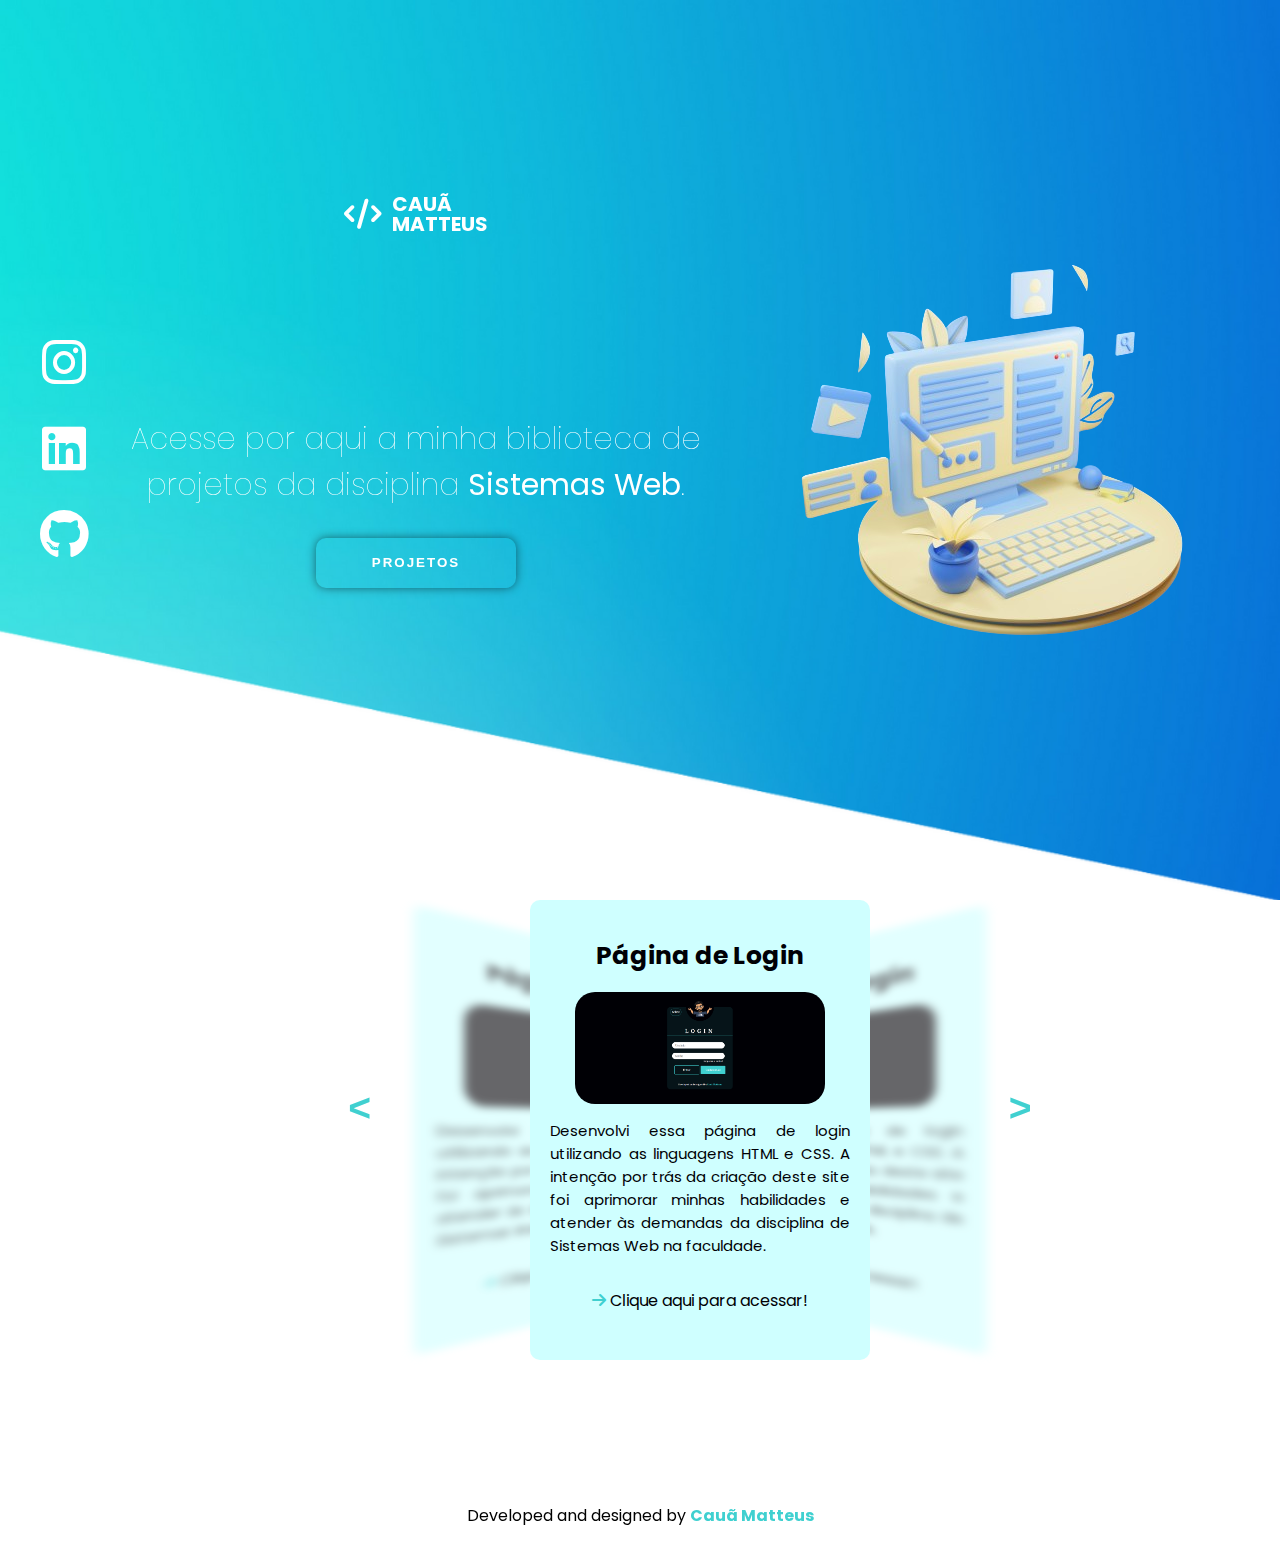
<file: index.html>
<!DOCTYPE html>
<html lang="pt-BR">
<head>
    <meta charset="UTF-8">
    <meta name="viewport" content="width=device-width, initial-scale=1.0">
    <link rel="stylesheet" href="style.css">
    <link rel="shortcut icon" href="midia/favicon.png" type="image/png">
    <link rel="stylesheet" href="fontawesome-free-6.5.1-web/css/all.min.css"> <!-- Importando FontAwesome -->
    <title>Cauã | Sistemas Web</title>
</head>
<body>
    <div class="container">
        <div class="main">
            <div class="menu-lateral">
                <a href="https://www.instagram.com/cauamatteus/"><i class="fa-brands fa-instagram"></i></a>
                <a href="https://www.linkedin.com/in/cau%C3%A3-matteus-vieira-pereira-145837221/"><i class="fa-brands fa-linkedin"></i></a>
                <a href="https://github.com/cmatteus"><i class="fa-brands fa-github"></i></a>
            </div>
            <div class="left-main">
                <div class="autor">
                    <i class="fa-solid fa-code"></i>
                    <h2>CAUÃ MATTEUS</h2>
                </div>
                <div class="titulo">
                    <p>Acesse por aqui a minha biblioteca de projetos da disciplina <strong>Sistemas Web</strong>.</p>
                </div>
                <a href="#projetos"><button>PROJETOS</button></a>
            </div>
            <div class="right-main">
                <img src="midia/right-main-img.png" alt="Imagem">
            </div>
        </div>
        <div class="projetos" id="projetos">
            <div class="slider">
                <div class="item">
                    <h1>Página de Login</h1>
                    <img src="midia/paginalogin-img.png" alt="Imagem da Tela do Prtojeto Página Login no Slider">
                    <p>Desenvolvi essa página de login utilizando as linguagens HTML e CSS. A intenção por trás da criação deste site foi aprimorar minhas habilidades e atender às demandas da disciplina de Sistemas Web na faculdade.</p>
                    <a href="https://sistemasweb.cauamatteus.com/projetos/paginalogin/index.html"><p><i class="fa-solid fa-arrow-right"></i> Clique aqui para acessar!</p></a>
                </div>
                <div class="item">
                    <h1>Página de Login</h1>
                    <img src="midia/paginalogin-img.png" alt="Imagem da Tela do Prtojeto Página Login no Slider">
                    <p>Desenvolvi essa página de login utilizando as linguagens HTML e CSS. A intenção por trás da criação deste site foi aprimorar minhas habilidades e atender às demandas da disciplina de Sistemas Web na faculdade.</p>
                    <a href="https://sistemasweb.cauamatteus.com/projetos/paginalogin/index.html"><p><i class="fa-solid fa-arrow-right"></i> Clique aqui para acessar!</p></a>
                </div>
                <div class="item">
                    <h1>Página de Login</h1>
                    <img src="midia/paginalogin-img.png" alt="Imagem da Tela do Prtojeto Página Login no Slider">
                    <p>Desenvolvi essa página de login utilizando as linguagens HTML e CSS. A intenção por trás da criação deste site foi aprimorar minhas habilidades e atender às demandas da disciplina de Sistemas Web na faculdade.</p>
                    <a href="https://sistemasweb.cauamatteus.com/projetos/paginalogin/index.html"><p><i class="fa-solid fa-arrow-right"></i> Clique aqui para acessar!</p></a>
                </div>
                <button id="next">></button>
                <button id="prev"><</button>
            </div>
        </div>
        <div class="footer">
            <p>Developed and designed by <span class="destaque">Cauã Matteus</span></p>
        </div>
    </div>
    <script src="app.js"></script>
</body>
</html>
</file>
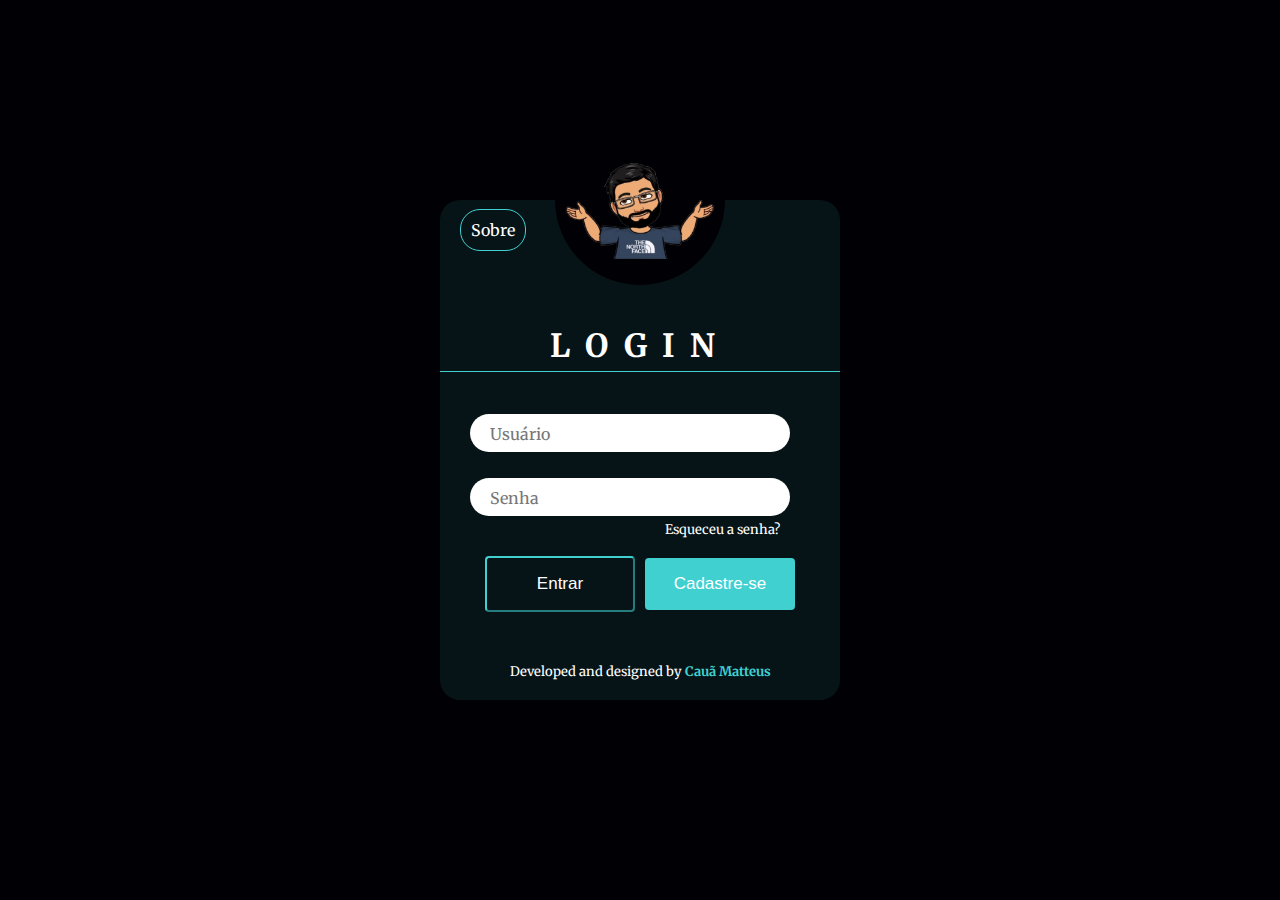
<file: projetos/paginalogin/index.html>
<!DOCTYPE html>
<html lang="pt-BR">
<head>
    <meta charset="UTF-8">
    <meta name="viewport" content="width=device-width, initial-scale=1.0">
    <link rel="stylesheet" href="style.css">
    <link rel="shortcut icon" href="midia/favicon.png" type="image/png">
    <title>Login | Cauã Matteus</title>
</head>
<body>
    <div class="container">
            <div class="card-form">
                <div class="header-card-form">
                    <ul class="menu-sobre">
                        <li><a href="#">Sobre</a>
                            <ul class="submenu">
                                <li><a href="#">A empresa</a></li>
                                <li><a href="#">Nossos produtos</a></li>
                            </ul>
                        </li>
                    </ul>
                    <img src="midia/avatar-img.png" alt="Avatar Cauã">
                    <div class="esfera"></div>
                </div>
                <div class="main-card-form">
                    <h1>LOGIN</h1>
                    <div class="form-login">
                        <form action="#" method="post">
                            <div class="inputGroup">
                                <div class="inputGroup">
                                    <input type="text" required>
                                    <label>Usuário</label>
                                </div>
                                <div class="inputGroup">
                                    <input type="password" required>
                                    <label>Senha</label>
                                </div>
                            </div>
                            <div class="esqueceu-senha">
                                <a href="#" target="_self"><p>Esqueceu a senha?</p></a>
                            </div>
                            <div class="btns">
                                <div class="btn-form">
                                    <button type="submit"><span>Entrar</span></button>
                                </div>
                                <div class="btn-form">
                                    <a href="cadastrar.html" target="_self"><button id="cadastrar" type="button"><span>Cadastre-se</span></button></a>
                                </div>
                            </div>
                        </form>
                    </div>
                </div>
                <div class="footer-card-form">
                    <p>Developed and designed by <span class="autor">Cauã Matteus</span></p>
                </div>
            </div>
    </div>
</body>
</html>
</file>
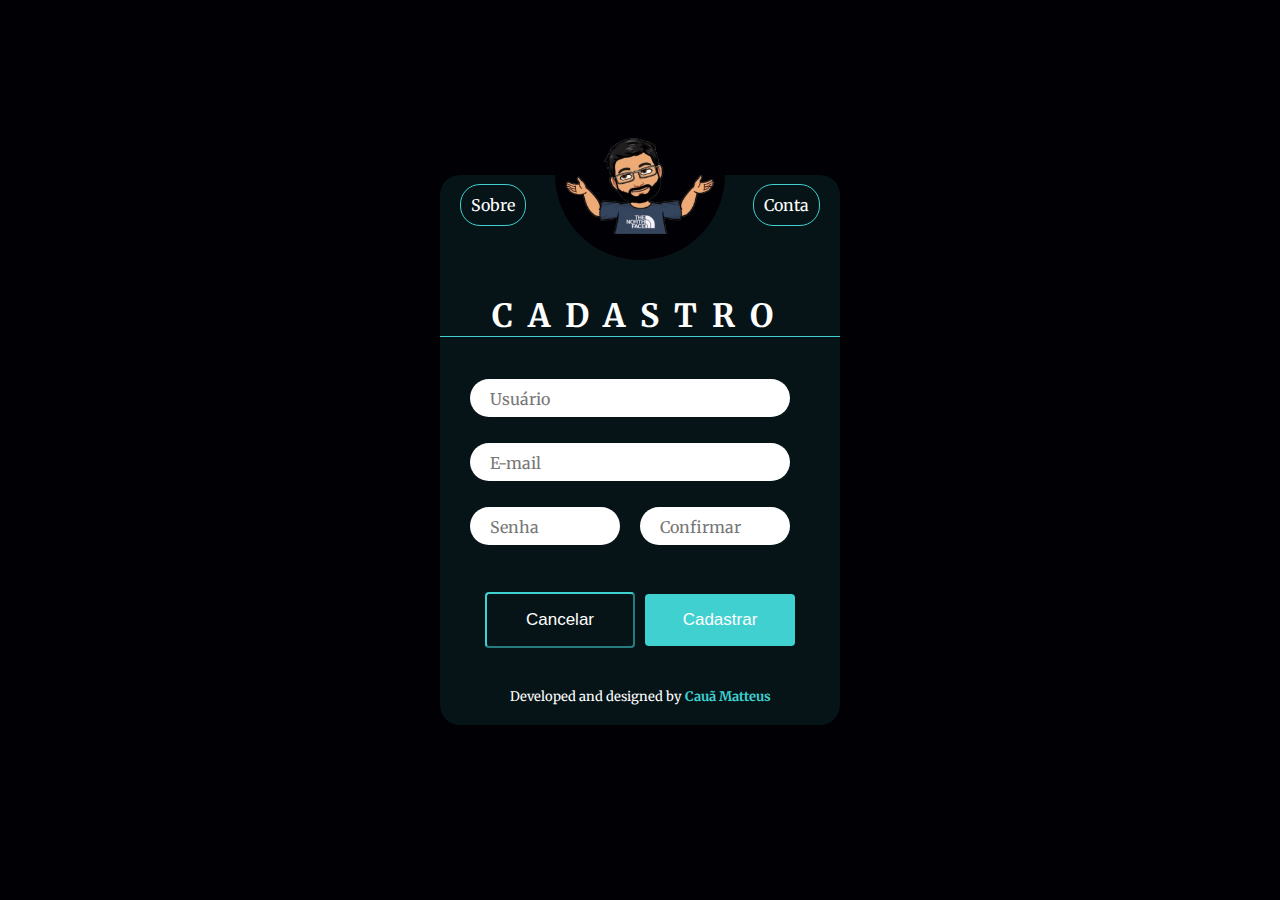
<file: projetos/paginalogin/cadastrar.html>
<!DOCTYPE html>
<html lang="pt-BR">
<head>
    <meta charset="UTF-8">
    <meta name="viewport" content="width=device-width, initial-scale=1.0">
    <link rel="stylesheet" href="style.css">
    <link rel="shortcut icon" href="midia/favicon.png" type="image/png">
    <title>Cadastrar | Cauã Matteus</title>
</head>
<body>
    <div class="container">
            <div class="card-form-cadastro">
                <div class="header-card-form">
                    <ul class="menu-sobre">
                        <li><a href="#">Sobre</a>
                            <ul class="submenu">
                                <li><a href="#">A empresa</a></li>
                                <li><a href="#">Nossos produtos</a></li>
                            </ul>
                        </li>
                    </ul>
                    <ul class="menu-conta">
                        <li><a href="#">Conta</a>
                            <ul class="submenu-conta">
                                <li><a href="#">Editar</a></li>
                                <li><a href="#">Excluir</a></li>
                                <li><a href="#">Sair</a></li>
                            </ul>
                        </li>
                    </ul>
                    <img src="midia/avatar-img.png" alt="Avatar Cauã">
                    <div class="esfera"></div>
                </div>
                <div class="main-card-form">
                    <h1>CADASTRO</h1>
                    <div class="form-login">
                        <form action="#" method="post">
                            <div class="inputGroup">
                                <div class="inputGroup">
                                    <input type="text" required>
                                    <label>Usuário</label>
                                </div>
                                <div class="inputGroup">
                                    <input type="email" required>
                                    <label>E-mail</label>
                                </div>
                                <div class="campo-senha">
                                    <div class="inputGroup-senha">
                                            <input type="password" required>
                                            <label>Senha</label>
                                    </div>
                                    <div class="inputGroup-senha">
                                        <input type="password" required>
                                        <label>Confirmar</label>
                                    </div>
                                </div>
                            </div>
                            <div class="btns">
                                <div class="btn-form">
                                    <a href="index.html" target="_self"><button type="button"><span>Cancelar</span></button></a>
                                </div>
                                <div class="btn-form">
                                    <button type="submit" id="cadastrar-cad"><span>Cadastrar</span></button>
                                </div>
                            </div>
                        </form>
                    </div>
                </div>
                <div class="footer-card-form-cadastro">
                    <p>Developed and designed by <span class="autor">Cauã Matteus</span></p>
                </div>
            </div>
    </div>
</body>
</html>
</file>
<file: style.css>
@import url('https://fonts.googleapis.com/css2?family=Poppins:ital,wght@0,100;0,200;0,300;0,400;0,500;0,600;0,700;0,800;0,900;1,100;1,200;1,300;1,400;1,500;1,600;1,700;1,800;1,900&display=swap');

body {
    margin: 0;
    padding: 0;
    overflow-y: auto;
    overflow-x: hidden;
    font-family: "Poppins", sans-serif;
}

a {
    text-decoration: none;
    color: inherit;
}

.container {
    max-width: 100vw;
    min-height: 100vh;
    display: flex;
    flex-direction: column;
    align-items: center;
    justify-content: center;
}

.main {
    width: 100vw;
    height: 100vh;
    background-image: url('midia/background.png');
    background-size: 100% 100%;
    display: flex;
    flex-direction: row;
    align-items: center;
    justify-content: center;
    color: #FFF;
}

.menu-lateral {
    width: 10vw;
    height: 100vh;
    display: flex;
    flex-direction: column;
    align-items: center;
    justify-content: center;
    font-size: 50px;
    gap: 10px;
}

.menu-lateral > a > i:hover {
    color: #40D0D0;
}

.left-main {
    width: 45vw;
    height: 100vh;
    display: flex;
    flex-direction: column;
    align-items: center;
    justify-content: center;
}

.autor {
    width: 10vw;
    display: flex;
    flex-direction: row;
    align-items: center;
    justify-content: center;
    gap: 10px;
    position: relative;
    top: -15%;
}

.autor > i {
    font-size: 30px;
}

.autor > h2 {
    font-size: 20px;
    line-height: 1;
}

.titulo {
    font-weight: 100;
    font-size: 30px;
    text-align: center;
}

.left-main > a > button {
    width: 200px;
    height: 50px;
    border-radius: 10px;
    background: transparent;
    font-weight: bold;
    color: #FFF;
    border: none;
    cursor: pointer;
    box-shadow: 0 0 10px rgba(0, 0, 0, 0.5);
    letter-spacing: 2px;
}

.left-main > a > button:hover {
    box-shadow: 0 0 10px rgba(0, 0, 0, 0.2);
}

.right-main {
    width: 45vw;
    height: 100vh;
    display: flex;
    flex-direction: column;
    align-items: center;
    justify-content: center;
}

.projetos {
    width: 100vw;
    height: auto;
    display: flex;
    justify-content: center;
    align-items: center;
    margin-bottom: 100px;
}

.slider {
    width: 70vw;
    height: 470px;
    display: flex;
    justify-content: center;
    align-items: center;
    position: relative;
    overflow: hidden;
}

.item {
    display: flex;
    flex-direction: column;
    position: absolute;
    width: 300px;
    height: 420px;
    text-align: justify;
    background-color: #CFFFFF;
    border-radius: 10px;
    padding: 20px;
    transition: 0.5s;
    left: calc(50% - 110px);
    top: 0;
    color: #000005;
}

.item > p {
    font-size: 15px;
}

.item > h1 {
    font-size: 25px;
    text-align: center;
}

.item > img {
    width: 250px;
    height: auto;
    display: block;
    margin: 0 auto;
    border-radius: 20px;
}

.item > a {
    text-align: center;
}

.item > a > p > i {
    color: #40D0D0;
    font-weight: bold;
}

.item > a > p:hover {
    color: #40D0D0;
}

#next, #prev {
    position: absolute;
    top: 40%;
    color: #40D0D0;
    background-color: transparent;
    border: none;
    font-size: xxx-large;
    font-family: monospace;
    font-weight: bold;
    left: 150px;
}

#next {
    left: unset;
    right: 50px;
}

.footer {
    width: 100vw;
    height: 10vh;
    display: flex;
    justify-content: center;
    align-items: center;
}

.destaque {
    font-weight: bold;
    color: #40D0D0;
}
</file>
<file: projetos/paginalogin/style.css>
@import url('https://fonts.googleapis.com/css2?family=Merriweather:ital,wght@0,300;0,400;0,700;0,900;1,300;1,400;1,700;1,900&display=swap');

/* 1. [ESTILIZAÇÃO GERAL] */

/* 1.1. [ESTILIZAÇÃO GERAL] > Corpo da Página */

body {
    font-family: 'Merriweather', serif;
    margin: 0;
    background-color: #000005;
    color: #FFF;
}

a {
    text-decoration: none;
}

.container {
    width: 100vw;
    height: 100vh;
    display: flex;
    flex-direction: column;
    justify-content: center;
    align-items: center;
}

/* 1.1.1.1. [ESTILIZAÇÃO GERAL] > Corpo da Página > Card de Formulário > Cabeçalho */

.card-form {
    width: 400px;
    height: 500px;
    display: flex;
    flex-direction: column;
    align-items: center;
    border-radius: 20px;
    background-color: #40d0d018;
}

.header-card-form {
    width: 400px;
    height: 100px;
    margin: 0;
    display: flex;
    justify-content: center;
    align-items: center;
    position: relative;
}

.header-card-form > img {
    width: 150px;
    height: 150px;
    position: absolute;
    top: 10%;
    left: 50%;
    transform: translate(-50%, -50%);
    z-index: 1;
}

.esfera {
    width: 170px;
    height: 170px;
    background-color: #000005;
    border-radius: 50%;
    position: relative;
    top: -50%;
    left: 0%;
    z-index: 0;
}

/* 1.1.1.1.1. [ESTILIZAÇÃO GERAL] > Corpo da Página > Card de Formulário > Cabeçalho > Menu Suspenso */

.menu-sobre {
    position: absolute;
    left: 20px;
    top: 30%;
    transform: translateY(-50%);
    list-style: none;
    padding: 0;
    margin: 0;
    border: 1px solid #40D0D0;
    border-radius: 20px;
}

.menu-sobre:hover {
    background-color: #40D0D0;
}

.menu-sobre > li {
    position: relative;
}

.menu-sobre > li > a {
    color: #FFF;
    text-decoration: none;
    padding: 10px;
    display: block;
}

.menu-sobre .submenu {
    width: 100px;
    display: none;
    position: absolute;
    top: 100%;
    left: 50%;
    transform: translateX(-50%);
    background-color: #40d0d018;
    padding: 0;
}

.menu-sobre .submenu li {
    display: block;
}

.menu-sobre .submenu li a {
    color: #FFF;
    text-decoration: none;
    padding: 8px;
    display: block;
    font-size: 10px;
}

.menu-sobre > li:hover .submenu {
    display: block;
}

/* 1.1.1.2. [ESTILIZAÇÃO GERAL] > Corpo da Página > Card de Formulário > Principal */

.main-card-form {
    width: 400px;
    height: 350px;
    margin: 0;
    display: flex;
    flex-direction: column;
    justify-content: top;
}

.main-card-form > h1 {
    width: 400px;
    height: 50px;
    display: flex;
    justify-content: center;
    align-items: center;
    border-bottom: 1px solid #40D0D0;
    letter-spacing: 15px;
}

/* 1.1.1.2.1 [ESTILIZAÇÃO GERAL] > Corpo da Página > Card de Formulário > Principal > Campos/Botões */

.form-login {
    width: 100%;
    margin-top: 20px;
    display: flex;
    flex-direction: column;
    justify-content: center;
    align-items: center;
}

.inputGroup {
    width: 300px;
    display: flex;
    flex-direction: column;
    justify-content: center;
    align-items: center;
    position: relative;
    margin-bottom: 1em;
}

.inputGroup input {
    font-size: 16px;
    padding: 10px;
    border: none;
    border-radius: 20px;
    outline: none;
    width: 100%;
    margin-bottom: 10px;
}

.inputGroup label {
    position: absolute;
    left: 10px;
    top: 10px;
    pointer-events: none;
    transition: 0.3s ease;
    color: #777;
}

.inputGroup input:focus + label, .inputGroup input:valid + label {
    top: -15px;
    font-size: 12px;
    color: #40D0D0;
}

.btns {
    display: flex;
    flex-direction: row;
}

.btn-form {
    display: flex;
    align-items: center;
    justify-content: center;
}

button {
    display: inline-block;
    border-radius: 4px;
    background-color: #40d0d000;
    border-color: #40D0D0;
    color: #FFFFFF;
    text-align: center;
    font-size: 17px;
    padding: 16px;
    width: 150px;
    transition: all 0.5s;
    cursor: pointer;
    margin: 5px;
}
   
button span {
    cursor: pointer;
    display: inline-block;
    position: relative;
    transition: 0.5s;
 }

#cadastrar {
    background-color: #40d0d0;
    border: none;
}
   
button span:after {
    content: '»';
    position: absolute;
    opacity: 0;
    top: 0;
    right: -15px;
    transition: 0.5s;
}
   
button:hover span {
    padding-right: 15px;
}
   
button:hover span:after {
    opacity: 1;
    right: 0;
 }

 .esqueceu-senha {
    width: 300px;
    display: flex;
    justify-content: right;
    margin-top: -50px;
    font-size: 13px;
    position: relative;
    z-index: 1;
 }

 .esqueceu-senha > a {
    color: #FFF;
 }

 /* 1.1.1.3 [ESTILIZAÇÃO GERAL] > Corpo da Página > Card de Formulário > Rodapé */

 .footer-card-form {
    font-size: 13px;
 }

 .autor {
    color: #40D0D0;
    font-weight: bold;
 }

/* 2. [PÁGINA DE CADASTRO]*/

/* 2.1. [PÁGINA DE CADASTRO] > Corpo da Página*/

/* 2.1.1. [PÁGINA DE CADASTRO] > Corpo da Página > Card de Formulário*/

.card-form-cadastro {
    width: 400px;
    height: 550px;
    display: flex;
    flex-direction: column;
    align-items: center;
    border-radius: 20px;
    background-color: #40d0d018;
}

/* 2.1.1.1. [PÁGINA DE CADASTRO] > Corpo da Página > Card de Formulário > Cabeçalho*/

/* 2.1.1.1.1. [PÁGINA DE CADASTRO] > Corpo da Página > Card de Formulário > Cabeçalho > Menu Suspenso */

.menu-conta {
    position: absolute;
    right: 20px;
    top: 30%;
    transform: translateY(-50%);
    list-style: none;
    padding: 0;
    margin: 0;
    border: 1px solid #40D0D0;
    border-radius: 20px;
}

.menu-conta:hover {
    background-color: #40D0D0;
}

.menu-conta > li {
    position: relative;
}

.menu-conta > li > a {
    color: #FFF;
    text-decoration: none;
    padding: 10px;
    display: block;
}

.submenu-conta {
    width: 100px;
    display: none;
    position: absolute;
    top: 100%;
    left: 50%;
    transform: translateX(-50%);
    background-color: #40d0d018;
    padding: 0;
}

.submenu-conta li {
    display: block;
}

.submenu-conta li a {
    color: #FFF;
    text-decoration: none;
    padding: 8px;
    display: block;
    font-size: 10px;
}

.menu-conta:hover .submenu-conta {
    display: block;
}

/* 2.1.1.2. [PÁGINA DE CADASTRO] > Corpo da Página > Card de Formulário > Principal */

.campo-senha {
    display: flex;
    flex-direction: row;
    align-items: center;
    justify-content: center;
    gap: 40px;
}

.inputGroup-senha {
    width: 130px;
    display: flex;
    flex-direction: column;
    justify-content: center;
    align-items: center;
    position: relative;
    margin-bottom: 1em;
}

/* 2.1.1.2.1. [PÁGINA DE CADASTRO] > Corpo da Página > Card de Formulário > Principal > Campos/Botões */

#cadastrar-cad {
    background-color: #40d0d0;
    border: none;
}

 /* 2.1.1.3 [ESTILIZAÇÃO GERAL] > Corpo da Página > Card de Formulário > Rodapé */

 .footer-card-form-cadastro {
    font-size: 13px;
    margin-top: 50px;
 }
</file>
